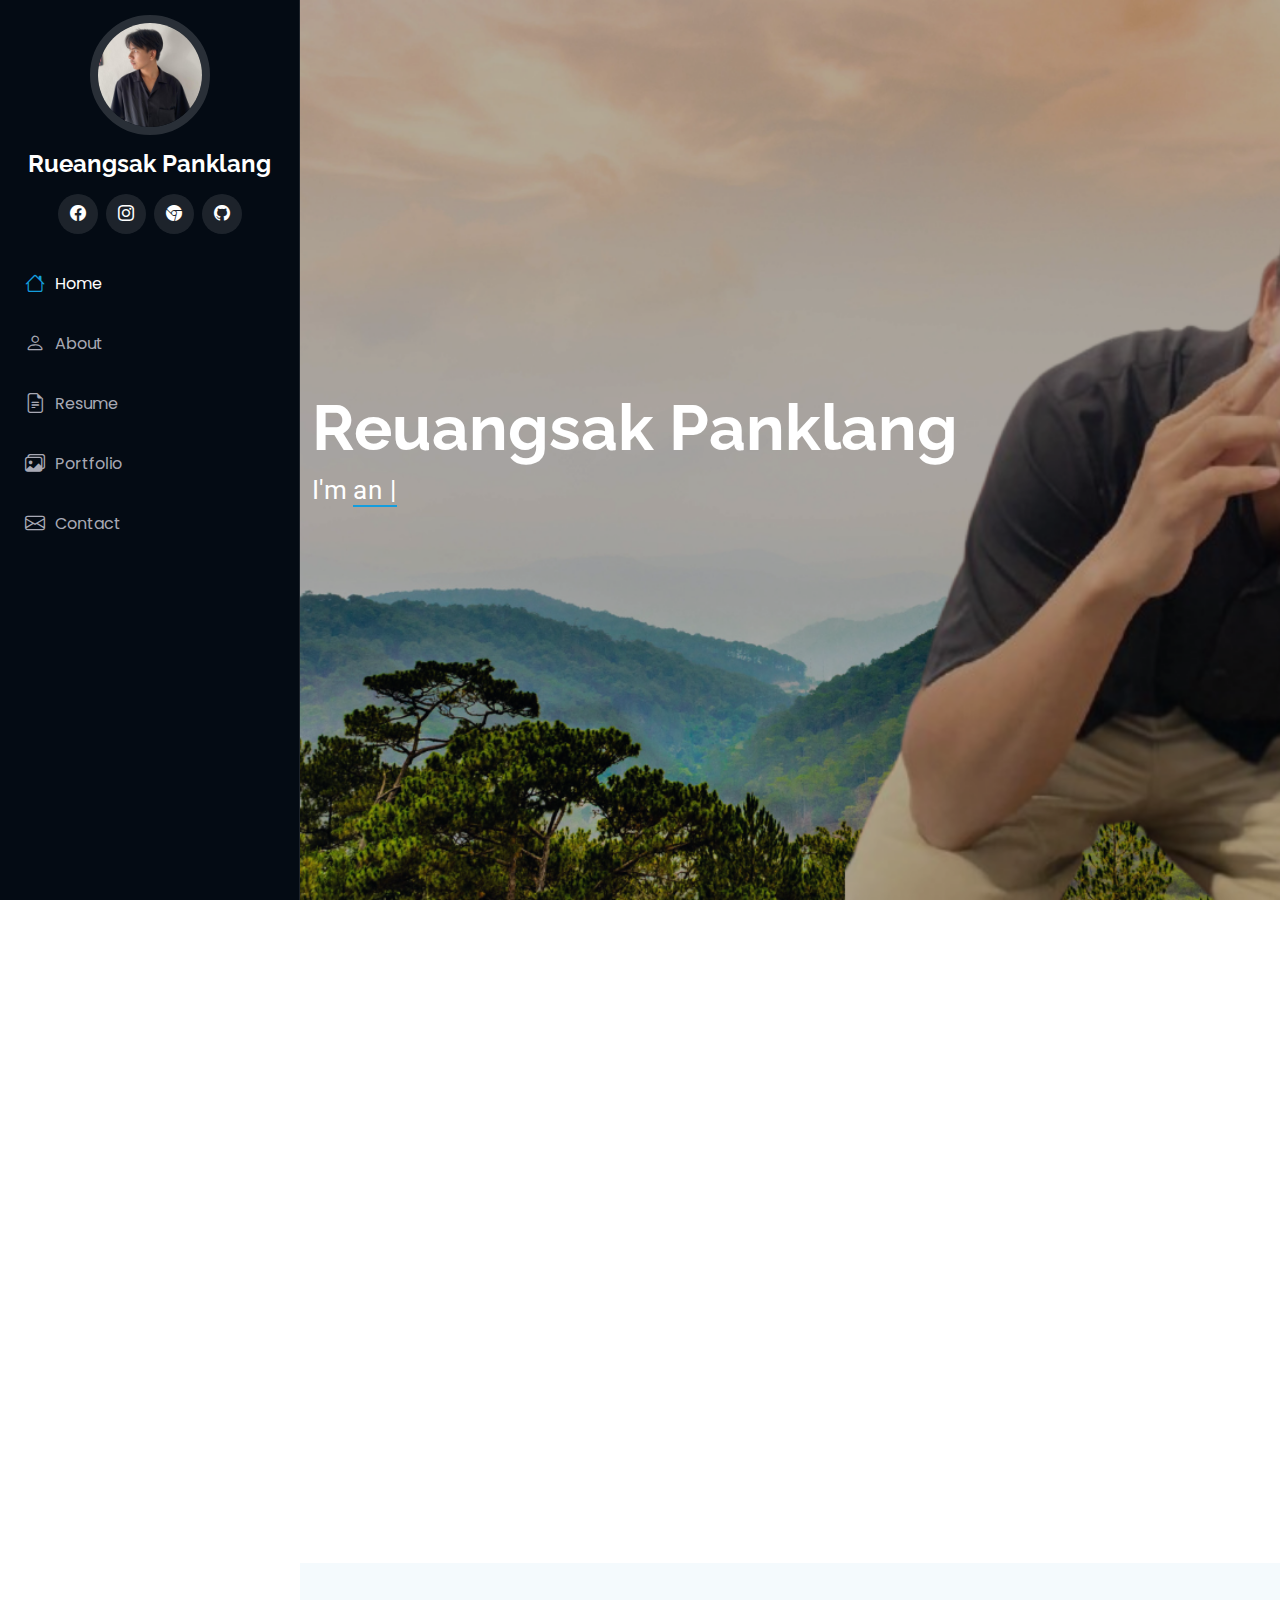
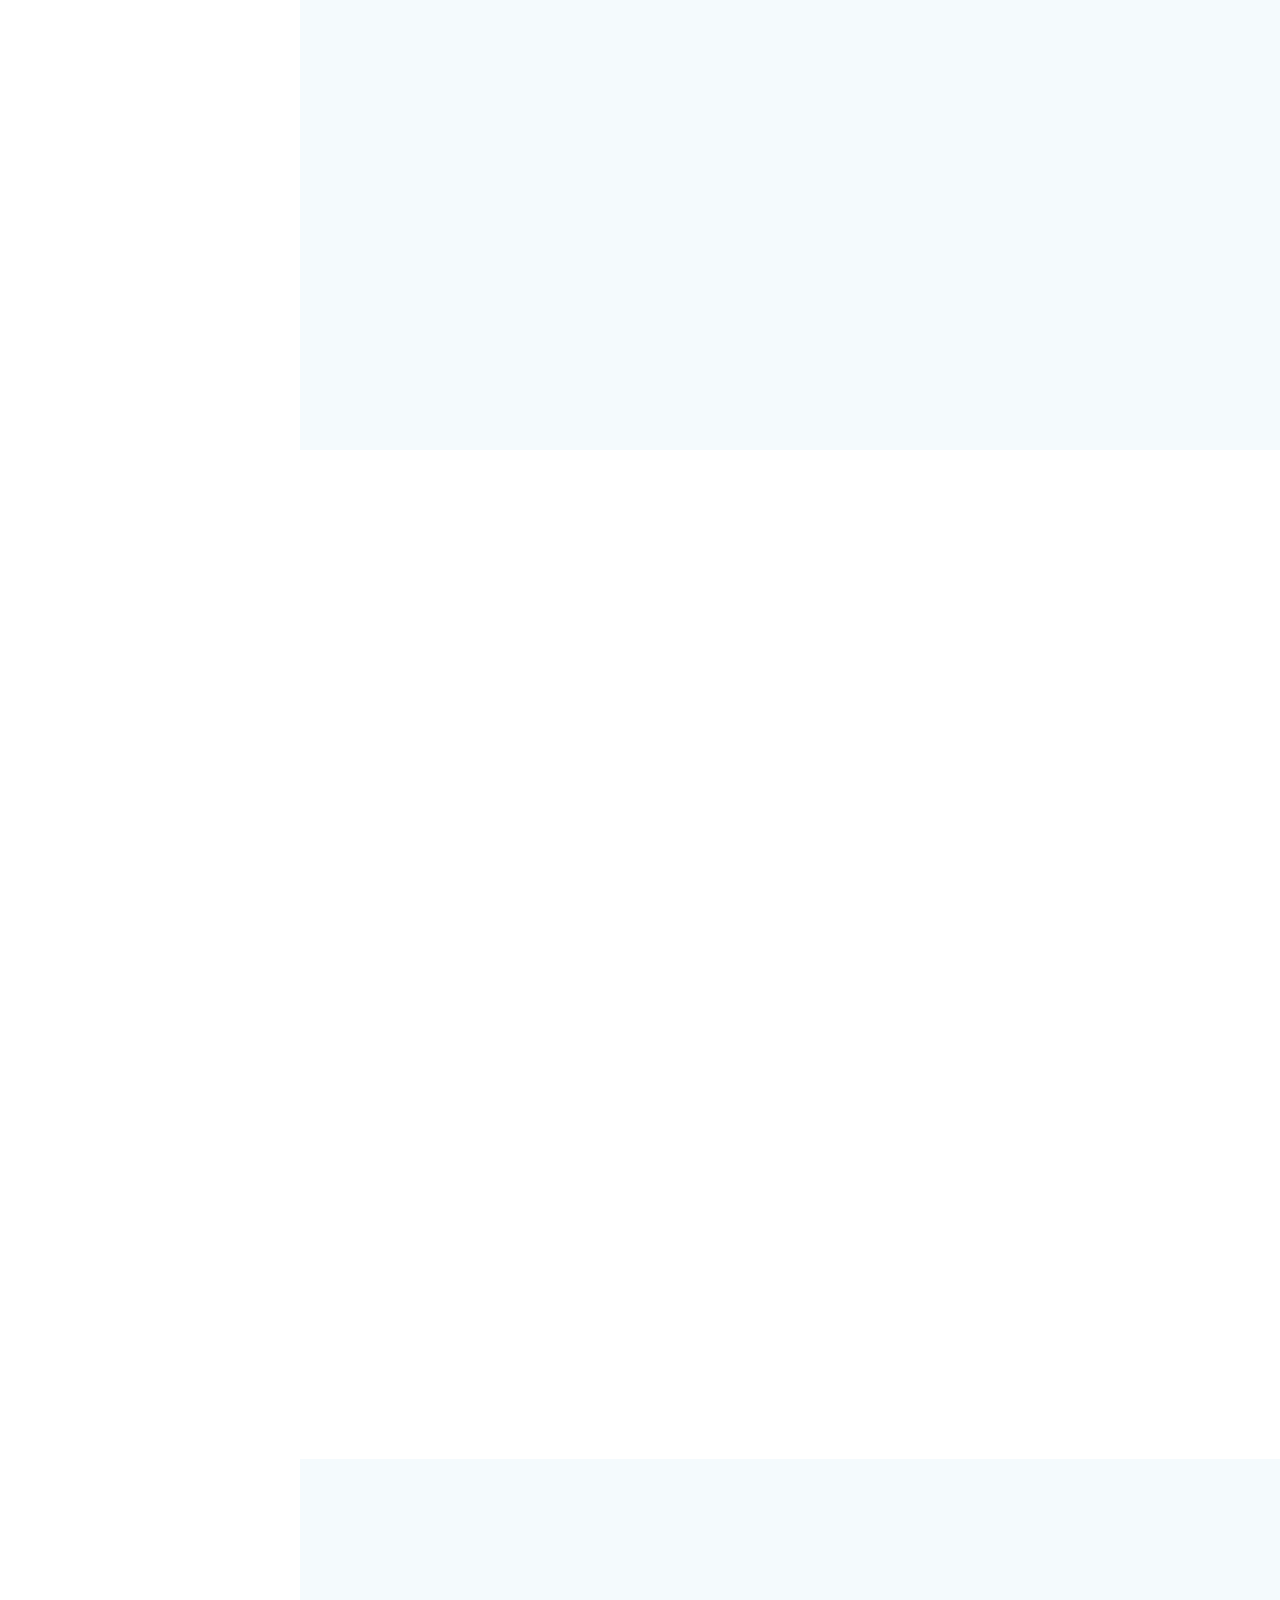
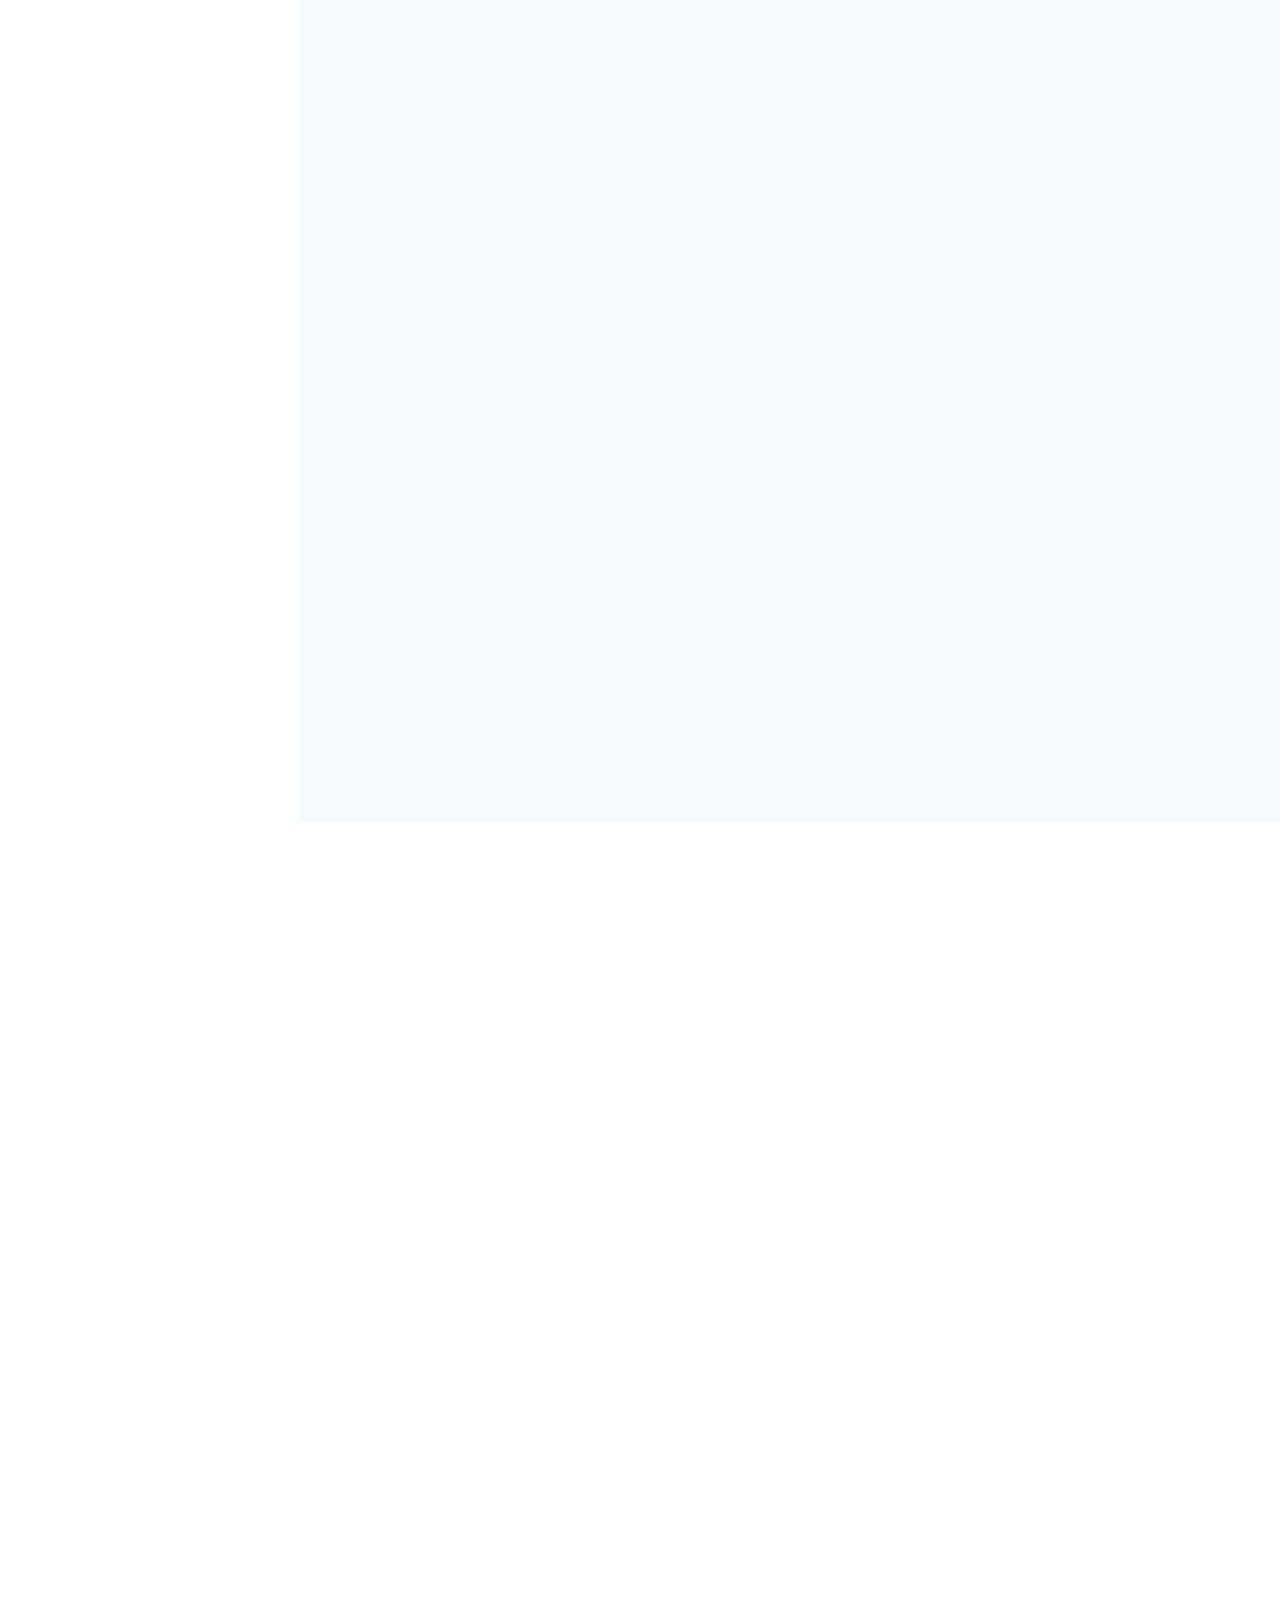
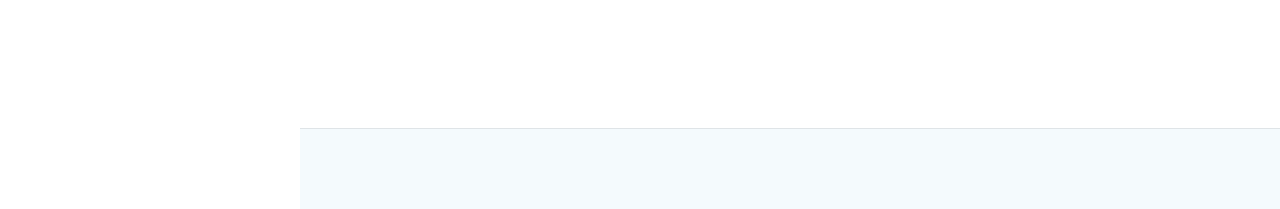
<file: index.html>
<!DOCTYPE html>
  <html lang="en">

  <head>
    <meta charset="utf-8">
    <meta content="width=device-width, initial-scale=1.0" name="viewport">
    <title>Portfolio</title>
    <meta content="" name="description">
    <meta content="" name="keywords">


    <link href="assets/img/favicon.png" rel="icon">
    <link href="assets/img/apple-touch-icon.png" rel="apple-touch-icon">

    
    <link href="https://fonts.googleapis.com" rel="preconnect">
    <link href="https://fonts.gstatic.com" rel="preconnect" crossorigin>
    <link
      href="https://fonts.googleapis.com/css2?family=Roboto:ital,wght@0,100;0,300;0,400;0,500;0,700;0,900;1,100;1,300;1,400;1,500;1,700;1,900&family=Poppins:ital,wght@0,100;0,200;0,300;0,400;0,500;0,600;0,700;0,800;0,900;1,100;1,200;1,300;1,400;1,500;1,600;1,700;1,800;1,900&family=Raleway:ital,wght@0,100;0,200;0,300;0,400;0,500;0,600;0,700;0,800;0,900;1,100;1,200;1,300;1,400;1,500;1,600;1,700;1,800;1,900&display=swap"
      rel="stylesheet">


    <link href="assets/vendor/bootstrap/css/bootstrap.min.css" rel="stylesheet">
    <link href="assets/vendor/bootstrap-icons/bootstrap-icons.css" rel="stylesheet">
    <link href="assets/vendor/aos/aos.css" rel="stylesheet">
    <link href="assets/vendor/glightbox/css/glightbox.min.css" rel="stylesheet">
    <link href="assets/vendor/swiper/swiper-bundle.min.css" rel="stylesheet">


    <link href="assets/css/main.css" rel="stylesheet">

  </head>

  <body class="index-page">

    <header id="header" class="header dark-background d-flex flex-column">
      <i class="header-toggle d-xl-none bi bi-list"></i>

      <div class="profile-img">
        <img src="assets/img/profile-img.png" alt="" class="img-fluid rounded-circle">
      </div>

      <a href="index.html" class="logo d-flex align-items-center justify-content-center">
        <h1 class="sitename">Rueangsak Panklang</h1>
      </a>

      <div class="social-links text-center">
        <a href="https://www.facebook.com/jame.ruxangsak" class="facebook"><i class="bi bi-facebook"></i></a>
        <a href="https://www.instagram.com/29_jame_11/" class="instagram"><i class="bi bi-instagram"></i></a>
        <a href="https://freedom1421.github.io/resume/" class="website"><i class="bi bi-browser-chrome"></i></a>
        <a href="https://github.com/freedom1421" class="github"><i class="bi bi-github"></i></a>
      </div>

      <nav id="navmenu" class="navmenu">
        <ul>
          <li><a href="#hero" class="active"><i class="bi bi-house navicon"></i>Home</a></li>
          <li><a href="#about"><i class="bi bi-person navicon"></i> About</a></li>
          <li><a href="#resume"><i class="bi bi-file-earmark-text navicon"></i> Resume</a></li>
          <li><a href="#portfolio"><i class="bi bi-images navicon"></i> Portfolio</a></li>
          <li><a href="#contact"><i class="bi bi-envelope navicon"></i> Contact</a></li>
        </ul>
      </nav>

    </header>

    <main class="main">

      <section id="hero" class="hero section dark-background">
        <img src="assets/img/mysetf.png" alt="" data-aos="fade-in" class="">
        <div class="container" data-aos="fade-up" data-aos-delay="100">
          <h2>Reuangsak Panklang</h2>
          <p>I'm <span class="typed" data-typed-items="an intern.,Frontend Developer,Junior Developer">an
              intern.</span><span class="typed-cursor typed-cursor--blink" aria-hidden="true"></span><span
              class="typed-cursor typed-cursor--blink" aria-hidden="true"></span></p>
        </div>

      </section>


      <section id="about" class="about section">


        <div class="container section-title" data-aos="fade-up">
          <h2>About</h2>
          <p>I am a student interested in programming and web development.
            I have a basic understanding of programming languages such as VISUAL BASIC, ASP.NET, HTML/CSS, SQL, and
            JAVASCRIPT
            and am fluent in tools such as Visual Studio, Git, and MySQL.
            I am committed to learning, have an attention to detail, and work well with others. <br>
            I am committed to developing real-world skills in preparation for a future programming career.</p>
        </div>

        <div class="container" data-aos="fade-up" data-aos-delay="100">
          <div class="row gy-4 justify-content-center">
            <div class="col-lg-4">
              <img src="assets/img/profile-img.png" class="img-fluid" alt="">
            </div>
            <div class="col-lg-8 content">
              <h2>Fontend Developer &amp; Web Developer.</h2>
              <p class="fst-italic py-3">
                Interested in frontend development and creating websites that can be used for business purposes.
              </p>
              <div class="row">
                <div class="col-lg-6">
                  <ul>
                    <li><i class="bi bi-chevron-right"></i> <strong>Birthday:</strong> <span>29 November 2002</span></li>
                    <li><i class="bi bi-chevron-right"></i> <strong>Website:</strong><a
                        href="https://freedom1421.github.io/resume/">freedom1421.github.io/resume</a></li>
                    <li><i class="bi bi-chevron-right"></i> <strong>Phone:</strong> <span>080-825-8096</span></li>
                    <li><i class="bi bi-chevron-right"></i> <strong>Province:</strong> <span>Chaiyaphum</span></li>
                  </ul>
                </div>
                <div class="col-lg-6">
                  <ul>
                    <li><i class="bi bi-chevron-right"></i> <strong>Age:</strong> <span>22</span></li>
                    <li><i class="bi bi-chevron-right"></i> <strong>Degree:</strong> <span>Junior</span></li>
                    <li><i class="bi bi-chevron-right"></i> <strong>Email:</strong> <span>rueangsak.pa@rmuti.ac.th</span>
                    </li>
                  </ul>
                </div>
              </div>
            </div>
          </div>
        </div>
      </section>

      <section id="skills" class="skills section light-background">
        <div class="container section-title" data-aos="fade-up">
          <h2>Skills</h2>
          <p> I have a basic understanding of programming languages such as VISUAL BASIC, ASP.NET, HTML/CSS, SQL, and
            JAVASCRIPT
            and am fluent in tools such as Visual Studio, Git, and MySQL.</p>
        </div>

        <div class="container" data-aos="fade-up" data-aos-delay="100">

          <div class="row skills-content skills-animation">

            <div class="col-lg-6">

              <div class="progress">
                <span class="skill"><span>HTML/CSS</span> <i class="val">60%</i></span>
                <div class="progress-bar-wrap">
                  <div class="progress-bar" role="progressbar" aria-valuenow="60" aria-valuemin="0" aria-valuemax="100">
                  </div>
                </div>
              </div>

              <div class="progress">
                <span class="skill"><span>JavaScript</span> <i class="val">50%</i></span>
                <div class="progress-bar-wrap">
                  <div class="progress-bar" role="progressbar" aria-valuenow="50" aria-valuemin="0" aria-valuemax="100">
                  </div>
                </div>
              </div>

              <div class="progress">
                <span class="skill"><span>VISUAL BASIC</span> <i class="val">80%</i></span>
                <div class="progress-bar-wrap">
                  <div class="progress-bar" role="progressbar" aria-valuenow="80" aria-valuemin="0" aria-valuemax="100">
                  </div>
                </div>
              </div>

            </div>

            <div class="col-lg-6">

              <div class="progress">
                <span class="skill"><span>ASP.NET</span> <i class="val">80%</i></span>
                <div class="progress-bar-wrap">
                  <div class="progress-bar" role="progressbar" aria-valuenow="80" aria-valuemin="0" aria-valuemax="100">
                  </div>
                </div>
              </div>

              <div class="progress">
                <span class="skill"><span>SQL</span> <i class="val">70%</i></span>
                <div class="progress-bar-wrap">
                  <div class="progress-bar" role="progressbar" aria-valuenow="70" aria-valuemin="0" aria-valuemax="100">
                  </div>
                </div>
              </div>

              <div class="progress">
                <span class="skill"><span>Github Desktop/Command</span> <i class="val">55%</i></span>
                <div class="progress-bar-wrap">
                  <div class="progress-bar" role="progressbar" aria-valuenow="55" aria-valuemin="0" aria-valuemax="100">
                  </div>
                </div>
              </div>

            </div>

          </div>

        </div>

      </section>


      <section id="resume" class="resume section">
        <div class="container section-title" data-aos="fade-up">
          <h2>Resume</h2>
          <p>I am a student interested in programming and web development.
            I have a basic understanding of programming languages such as VISUAL BASIC, ASP.NET, HTML/CSS, SQL, and
            JAVASCRIPT
            and am fluent in tools such as Visual Studio, Git, and MySQL.
            I am committed to learning, have an attention to detail, and work well with others. <br>
            I am committed to developing real-world skills in preparation for a future programming career.</p>
        </div>

        <div class="container">

          <div class="row">

            <div class="col-lg-6" data-aos="fade-up" data-aos-delay="100">
              <h3 class="resume-title">Education</h3>
              <div class="resume-item">
                <h5>2024 - now</h5>
                <h4>Rajamangala University of Technology Isan</h4>
                <p>Faculty of Business Administration</p>
                <p>Department of Information Systems</p>
                <p>GPA : 4.00</p>
              </div>

              <div class="resume-item">
                <h5>2022 - 2024</h5>
                <h4>Chaiyaphum Technical College</h4>
                <p>Department of Information Technology</p>
                <p>GPA : 3.81</p>
              </div>

              <h3 class="resume-title">Soft skill</h3>
                <ul>
                  <li>Learn the job quickly</li> 
                  <li>Able to work well with others</li>
                  <li>Analytical thinking and problem solving</li>
                </ul> 
            </div>

            <div class="col-lg-6" data-aos="fade-up" data-aos-delay="200">
              <h3 class="resume-title">Experience</h3>
              <div class="resume-item">
                <h4>Khosana Design</h4>
                <h5>2023</h5>
                <ul>
                  <li>Graphic Design</li>
                  <li>Contact customers</li>
                  
                </ul>
              </div>

              <div class="resume-item">
                <h4>BanKhaivittaya School</h4>
                <h5>2021</h5>
                <ul>
                  <li>IT Support</li> 
                </ul>
                
              </div>
              <br>
              <br>
              <br>
            <h3 class="resume-title">Hard skill</h3>
              <ul>
                  <li>HTML/CSS</li>
                  <li>JAVASCRIPT</li>
                  <li>SQL</li>
                  <li>ASP.NET</li>
                  <li>VISUAL BASIC</li>
                </ul>
              

            </div>

          </div>

        </div>

      </section>

    
      <section id="portfolio" class="portfolio section light-background">

        
        <div class="container section-title" data-aos="fade-up">
          <h2>Portfolio</h2>
          <p>This portfolio has been created to present my knowledge, skills, and experiences in the fields of information technology, programming, design, and IT support. The works included reflect both academic learning and hands-on practice during my studies and internship. I hope this portfolio demonstrates my dedication, responsibility, and potential to contribute effectively in a professional environment.</p>
        </div>

        <div class="container">

          <div class="isotope-layout" data-default-filter="*" data-layout="masonry" data-sort="original-order">

            <ul class="portfolio-filters isotope-filters" data-aos="fade-up" data-aos-delay="100">
              <li data-filter="*" class="filter-active">All</li>
              <li data-filter=".filter-web">Website</li>
              <li data-filter=".filter-product">Product</li>
              <li data-filter=".filter-cer">Certificate</li>
            </ul>

            <div class="row gy-4 isotope-container" data-aos="fade-up" data-aos-delay="200">
              <div class="col-lg-4 col-md-6 portfolio-item isotope-item filter-cer">
                <div class="portfolio-content h-100">
                    <img src="assets/img/portfolio/cer1.png" class="img-fluid" alt="">
                  <div class="portfolio-info" >
                    <a href="assets/img/portfolio/cer1.png" data-gallery="portfolio-gallery-app"
                      class="glightbox preview-link"><i class="bi bi-zoom-in"></i></a>
                  </div>
                </div>
              </div>

              <div class="col-lg-4 col-md-6 portfolio-item isotope-item filter-web">
                <div class="portfolio-content h-100">
                    <img src="assets/img/portfolio/web1.png" class="img-fluid" alt="">
                  <div class="portfolio-info" >
                    <a href="assets/img/portfolio/web1.png" data-gallery="portfolio-gallery-app"
                      class="glightbox preview-link"><i class="bi bi-zoom-in"></i></a>
                  </div>
                </div>
              </div>

              <div class="col-lg-4 col-md-6 portfolio-item isotope-item filter-product">
                <div class="portfolio-content h-100">
                    <img src="assets/img/portfolio/product1.png" class="img-fluid" alt="">
                  <div class="portfolio-info" >
                    <a href="assets/img/portfolio/product1.png" data-gallery="portfolio-gallery-app"
                      class="glightbox preview-link"><i class="bi bi-zoom-in"></i></a>
                  </div>
                </div>

                
              </div>
              <div class="col-lg-4 col-md-6 portfolio-item isotope-item filter-web">
                <div class="portfolio-content h-100">
                    <img src="assets/img/portfolio/web2.png" class="img-fluid" alt="">
                  <div class="portfolio-info" >
                    <a href="assets/img/portfolio/web2.png" data-gallery="portfolio-gallery-app"
                      class="glightbox preview-link"><i class="bi bi-zoom-in"></i></a>
                  </div>
                </div>
              </div>
              <div class="col-lg-4 col-md-6 portfolio-item isotope-item filter-web">
                <div class="portfolio-content h-100">
                    <img src="assets/img/portfolio/web3.png" class="img-fluid" alt="">
                  <div class="portfolio-info" >
                    <a href="assets/img/portfolio/web3.png" data-gallery="portfolio-gallery-app"
                      class="glightbox preview-link"><i class="bi bi-zoom-in"></i></a>
                  </div>
                </div>
              </div>
              <div class="col-lg-4 col-md-6 portfolio-item isotope-item filter-web">
                <div class="portfolio-content h-100">
                    <img src="assets/img/portfolio/web4.png" class="img-fluid" alt="">
                  <div class="portfolio-info" >
                    <a href="assets/img/portfolio/web4.png" data-gallery="portfolio-gallery-app"
                      class="glightbox preview-link"><i class="bi bi-zoom-in"></i></a>
                  </div>
                </div>
              </div>

              <div class="col-lg-4 col-md-6 portfolio-item isotope-item filter-product">
                <div class="portfolio-content h-100">
                    <img src="assets/img/portfolio/product2.png" class="img-fluid" alt="">
                  <div class="portfolio-info" >
                    <a href="assets/img/portfolio/product2.png" data-gallery="portfolio-gallery-app"
                      class="glightbox preview-link"><i class="bi bi-zoom-in"></i></a>
                  </div>
                </div>
              </div>
              <div class="col-lg-4 col-md-6 portfolio-item isotope-item filter-cer">
                <div class="portfolio-content h-100">
                    <img src="assets/img/portfolio/cer2.png" class="img-fluid" alt="">
                  <div class="portfolio-info" >
                    <a href="assets/img/portfolio/cer2.png" data-gallery="portfolio-gallery-app"
                      class="glightbox preview-link"><i class="bi bi-zoom-in"></i></a>
                  </div>
                </div>
              </div>
            </div><!-- End Portfolio Container -->

          </div>

        </div>

      </section>


      <section id="contact" class="contact section">

    
        <div class="container section-title" data-aos="fade-up">
          <h2>Contact</h2>
          <p>If you are interested in my work or would like to learn more, 
            please feel free to contact me via the information below. 
            I am open to opportunities and always ready to collaborate. 
            Thank you for taking the time to view my portfolio.</p>
        </div>

        <div class="container" data-aos="fade-up" data-aos-delay="100">

          <div class="row gy-4">

            <div class="col-lg-5">

              <div class="info-wrap">
                <div class="info-item d-flex" data-aos="fade-up" data-aos-delay="200">
                  <i class="bi bi-facebook flex-shrink-0"></i>
                  <div>
                    <h3>Facebook</h3>
                    <p>Jame Ruxangsak</p>
                  </div>
                </div><!-- End Info Item -->

                <div class="info-item d-flex" data-aos="fade-up" data-aos-delay="300">
                  <i class="bi bi-telephone flex-shrink-0"></i>
                  <div>
                    <h3>Call Us</h3>
                    <p>080-825-8096</p>
                  </div>
                </div><!-- End Info Item -->

                <div class="info-item d-flex" data-aos="fade-up" data-aos-delay="400">
                  <i class="bi bi-envelope flex-shrink-0"></i>
                  <div>
                    <h3>Email Us</h3>
                    <p>rueangsak.pa@rmuti.a.th</p>
                  </div>
                </div><!-- End Info Item -->

                <iframe src="https://www.google.com/maps/embed?pb=!1m18!1m12!1m3!1d4583.356561122953!2d102.11456566985451!3d14.985592502899584!2m3!1f0!2f0!3f0!3m2!1i1024!2i768!4f13.1!3m3!1m2!1s0x31194b80019e1771%3A0xc6979e02d8d878c7!2z4Lih4Lir4Liy4Lin4Li04LiX4Lii4Liy4Lil4Lix4Lii4LmA4LiX4LiE4LmC4LiZ4LmC4Lil4Lii4Li14Lij4Liy4LiK4Lih4LiH4LiE4Lil4Lit4Li14Liq4Liy4LiZICjguKrguLjguKPguJnguLLguKPguLLguKLguJPguYwp!5e0!3m2!1sth!2sth!4v1753453056289!5m2!1sth!2sth" width="600" height="450" style="border:0; width: 100%; height: 270px;" allowfullscreen="" loading="lazy" referrerpolicy="no-referrer-when-downgrade"></iframe>
              </div>
            </div>

            <div class="col-lg-7">
              <form action="forms/contact.php" method="post" class="php-email-form" data-aos="fade-up"
                data-aos-delay="200">
                <div class="row gy-4">

                  <div class="col-md-6">
                    <label for="name-field" class="pb-2">Your Name</label>
                    <input type="text" name="name" id="name-field" class="form-control" required="">
                  </div>

                  <div class="col-md-6">
                    <label for="email-field" class="pb-2">Your Email</label>
                    <input type="email" class="form-control" name="email" id="email-field" required="">
                  </div>

                  <div class="col-md-12">
                    <label for="subject-field" class="pb-2">Subject</label>
                    <input type="text" class="form-control" name="subject" id="subject-field" required="">
                  </div>

                  <div class="col-md-12">
                    <label for="message-field" class="pb-2">Message</label>
                    <textarea class="form-control" name="message" rows="10" id="message-field" required=""></textarea>
                  </div>

                  <div class="col-md-12 text-center">
                    <div class="loading">Loading</div>
                    <div class="error-message"></div>
                    <div class="sent-message">Your message has been sent. Thank you!</div>

                    <button type="submit">Send Message</button>
                  </div>

                </div>
              </form>
            </div>

          </div>

        </div>

      </section>

    </main>

    <footer id="footer" class="footer position-relative light-background">



    </footer>

    <!-- Scroll Top -->
    <a href="#" id="scroll-top" class="scroll-top d-flex align-items-center justify-content-center"><i
        class="bi bi-arrow-up-short"></i></a>

    <!-- Preloader -->
    <div id="preloader"></div>

    <!-- Vendor JS Files -->
    <script src="assets/vendor/bootstrap/js/bootstrap.bundle.min.js"></script>
    <script src="assets/vendor/php-email-form/validate.js"></script>
    <script src="assets/vendor/aos/aos.js"></script>
    <script src="assets/vendor/typed.js/typed.umd.js"></script>
    <script src="assets/vendor/purecounter/purecounter_vanilla.js"></script>
    <script src="assets/vendor/waypoints/noframework.waypoints.js"></script>
    <script src="assets/vendor/glightbox/js/glightbox.min.js"></script>
    <script src="assets/vendor/imagesloaded/imagesloaded.pkgd.min.js"></script>
    <script src="assets/vendor/isotope-layout/isotope.pkgd.min.js"></script>
    <script src="assets/vendor/swiper/swiper-bundle.min.js"></script>

    <!-- Main JS File -->
    <script src="assets/js/main.js"></script>

  </body>

  </html>
</file>
<file: assets/css/main.css>
/**
* Template Name: iPortfolio
* Template URL: https://bootstrapmade.com/iportfolio-bootstrap-portfolio-websites-template/
* Updated: Jun 29 2024 with Bootstrap v5.3.3
* Author: BootstrapMade.com
* License: https://bootstrapmade.com/license/
*/

/*--------------------------------------------------------------
# Font & Color Variables
# Help: https://bootstrapmade.com/color-system/
--------------------------------------------------------------*/
/* Fonts */
:root {
  --default-font: "Roboto",  system-ui, -apple-system, "Segoe UI", Roboto, "Helvetica Neue", Arial, "Noto Sans", "Liberation Sans", sans-serif, "Apple Color Emoji", "Segoe UI Emoji", "Segoe UI Symbol", "Noto Color Emoji";
  --heading-font: "Raleway",  sans-serif;
  --nav-font: "Poppins",  sans-serif;
}

/* Global Colors - The following color variables are used throughout the website. Updating them here will change the color scheme of the entire website */
:root { 
  --background-color: #ffffff; /* Background color for the entire website, including individual sections */
  --default-color: #272829; /* Default color used for the majority of the text content across the entire website */
  --heading-color: #050d18; /* Color for headings, subheadings and title throughout the website */
  --accent-color: #149ddd; /* Accent color that represents your brand on the website. It's used for buttons, links, and other elements that need to stand out */
  --surface-color: #ffffff; /* The surface color is used as a background of boxed elements within sections, such as cards, icon boxes, or other elements that require a visual separation from the global background. */
  --contrast-color: #ffffff; /* Contrast color for text, ensuring readability against backgrounds of accent, heading, or default colors. */
}

/* Nav Menu Colors - The following color variables are used specifically for the navigation menu. They are separate from the global colors to allow for more customization options */
:root {
  --nav-color: #a8a9b4;  /* The default color of the main navmenu links */
  --nav-hover-color: #ffffff; /* Applied to main navmenu links when they are hovered over or active */
  --nav-mobile-background-color: #040b14; /* Used as the background color for mobile navigation menu */
  --nav-dropdown-background-color: #040b14; /* Used as the background color for dropdown items that appear when hovering over primary navigation items */
  --nav-dropdown-color: #a8a9b4; /* Used for navigation links of the dropdown items in the navigation menu. */
  --nav-dropdown-hover-color: #ffffff; /* Similar to --nav-hover-color, this color is applied to dropdown navigation links when they are hovered over. */
}

/* Color Presets - These classes override global colors when applied to any section or element, providing reuse of the sam color scheme. */

.light-background {
  --background-color: #f4fafd;
  --surface-color: #ffffff;
}

.dark-background {
  --background-color: #040b14;
  --default-color: #ffffff;
  --heading-color: #ffffff;
  --surface-color: #151f2b;
  --contrast-color: #ffffff;
}

/* Smooth scroll */
:root {
  scroll-behavior: smooth;
}

/*--------------------------------------------------------------
# General Styling & Shared Classes
--------------------------------------------------------------*/
body {
  color: var(--default-color);
  background-color: var(--background-color);
  font-family: var(--default-font);
}

a {
  color: var(--accent-color);
  text-decoration: none;
  transition: 0.3s;
}

a:hover {
  color: color-mix(in srgb, var(--accent-color), transparent 25%);
  text-decoration: none;
}

h1,
h2,
h3,
h4,
h5,
h6 {
  color: var(--heading-color);
  font-family: var(--heading-font);
}

/* PHP Email Form Messages
------------------------------*/
.php-email-form .error-message {
  display: none;
  background: #df1529;
  color: #ffffff;
  text-align: left;
  padding: 15px;
  margin-bottom: 24px;
  font-weight: 600;
}

.php-email-form .sent-message {
  display: none;
  color: #ffffff;
  background: #059652;
  text-align: center;
  padding: 15px;
  margin-bottom: 24px;
  font-weight: 600;
}

.php-email-form .loading {
  display: none;
  background: var(--surface-color);
  text-align: center;
  padding: 15px;
  margin-bottom: 24px;
}

.php-email-form .loading:before {
  content: "";
  display: inline-block;
  border-radius: 50%;
  width: 24px;
  height: 24px;
  margin: 0 10px -6px 0;
  border: 3px solid var(--accent-color);
  border-top-color: var(--surface-color);
  animation: php-email-form-loading 1s linear infinite;
}

@keyframes php-email-form-loading {
  0% {
    transform: rotate(0deg);
  }

  100% {
    transform: rotate(360deg);
  }
}

/*--------------------------------------------------------------
# Global Header
--------------------------------------------------------------*/
.header {
  color: var(--default-color);
  background-color: var(--background-color);
  position: fixed;
  top: 0;
  left: 0;
  bottom: 0;
  padding: 0 15px;
  width: 300px;
  transition: all ease-in-out 0.3s;
  overflow-y: auto;
  z-index: 997;
  border-right: 1px solid color-mix(in srgb, var(--default-color), transparent 90%);
}

.header .profile-img img {
  margin: 15px auto;
  display: block;
  width: 120px;
  border: 8px solid color-mix(in srgb, var(--default-color), transparent 85%);
}

.header .logo {
  line-height: 1;
  margin-bottom: 15px;
}

.header .logo img {
  max-height: 32px;
  margin-right: 8px;
}

.header .logo h1 {
  font-size: 24px;
  margin: 0;
  font-weight: 700;
  color: var(--heading-color);
}

.header .social-links {
  margin: 0 0 20px 0;
}

.header .social-links a {
  font-size: 16px;
  display: inline-flex;
  align-items: center;
  justify-content: center;
  background: color-mix(in srgb, var(--default-color), transparent 90%);
  color: var(--default-color);
  margin: 0 2px;
  border-radius: 50%;
  text-align: center;
  width: 40px;
  height: 40px;
  transition: 0.3s;
}

.header .social-links a:hover {
  color: var(--contrast-color);
  background: var(--accent-color);
}

@media (min-width: 1200px) {

  .header~main,
  .header~#footer {
    margin-left: 300px;
  }
}

@media (max-width: 1199px) {
  .header {
    left: -100%;
  }
}

.header.header-show {
  left: 0;
}

.header .header-toggle {
  color: var(--contrast-color);
  background-color: var(--accent-color);
  font-size: 22px;
  display: flex;
  align-items: center;
  justify-content: center;
  width: 40px;
  height: 40px;
  border-radius: 50%;
  cursor: pointer;
  position: fixed;
  top: 15px;
  right: 15px;
  z-index: 9999;
  transition: background-color 0.3s;
}

.header .header-toggle:hover {
  color: var(--contrast-color);
  background-color: color-mix(in srgb, var(--accent-color) 90%, white 15%);
}

/*--------------------------------------------------------------
# Navigation Menu
--------------------------------------------------------------*/
.mobile-nav-toggle {
  display: none;
}

.navmenu {
  padding: 0;
  z-index: 9997;
}

.navmenu ul {
  list-style: none;
  padding: 0 0 20px 0;
  margin: 0;
}

.navmenu a,
.navmenu a:focus {
  color: var(--nav-color);
  padding: 15px 10px;
  font-family: var(--nav-font);
  font-size: 16px;
  font-weight: 400;
  display: flex;
  align-items: center;
  white-space: nowrap;
  transition: 0.3s;
  width: 100%;
}

.navmenu a .navicon,
.navmenu a:focus .navicon {
  font-size: 20px;
  margin-right: 10px;
}

.navmenu a .toggle-dropdown,
.navmenu a:focus .toggle-dropdown {
  font-size: 12px;
  line-height: 0;
  margin-left: auto;
  width: 30px;
  height: 30px;
  display: flex;
  align-items: center;
  justify-content: center;
  border-radius: 50%;
  transition: 0.3s;
  flex-shrink: 0;
  background-color: color-mix(in srgb, var(--accent-color), transparent 90%);
}

.navmenu a .toggle-dropdown:hover,
.navmenu a:focus .toggle-dropdown:hover {
  background-color: var(--accent-color);
  color: var(--contrast-color);
}

.navmenu a:hover,
.navmenu .active,
.navmenu .active:focus {
  color: var(--nav-hover-color);
}

.navmenu a:hover .navicon,
.navmenu .active .navicon,
.navmenu .active:focus .navicon {
  color: var(--accent-color);
}

.navmenu .active .toggle-dropdown,
.navmenu .active:focus .toggle-dropdown {
  background-color: var(--accent-color);
  color: var(--contrast-color);
  transform: rotate(180deg);
}

.navmenu .dropdown {
  display: block;
}

.navmenu .dropdown a,
.navmenu .dropdown a:focus {
  color: --nav-dropdown-color;
}

.navmenu .dropdown a:hover,
.navmenu .dropdown .active,
.navmenu .dropdown .active:focus {
  color: var(--nav-dropdown-hover-color);
}

.navmenu .dropdown ul {
  position: static;
  display: none;
  z-index: 99;
  padding: 5px 10px;
  margin: 5px 10px;
  background-color: var(--nav-dropdown-background-color);
  border: 1px solid color-mix(in srgb, var(--default-color), transparent 90%);
  box-shadow: none;
  transition: all 0.5s ease-in-out;
}

.navmenu .dropdown ul ul {
  background-color: rgba(33, 37, 41, 0.1);
}

.navmenu .dropdown>.dropdown-active {
  display: block;
  background-color: rgba(33, 37, 41, 0.03);
}

/*--------------------------------------------------------------
# Global Footer
--------------------------------------------------------------*/
.footer {
  color: var(--default-color);
  background-color: var(--background-color);
  font-size: 14px;
  padding: 40px 0;
  position: relative;
  border-top: 1px solid color-mix(in srgb, var(--default-color), transparent 90%);
}

.footer .copyright p {
  margin-bottom: 0;
}

.footer .credits {
  margin-top: 4px;
  font-size: 13px;
  text-align: center;
}

/*--------------------------------------------------------------
# Preloader
--------------------------------------------------------------*/
#preloader {
  position: fixed;
  inset: 0;
  z-index: 999999;
  overflow: hidden;
  background: var(--background-color);
  transition: all 0.6s ease-out;
}

#preloader:before {
  content: "";
  position: fixed;
  top: calc(50% - 30px);
  left: calc(50% - 30px);
  border: 6px solid #ffffff;
  border-color: var(--accent-color) transparent var(--accent-color) transparent;
  border-radius: 50%;
  width: 60px;
  height: 60px;
  animation: animate-preloader 1.5s linear infinite;
}

@keyframes animate-preloader {
  0% {
    transform: rotate(0deg);
  }

  100% {
    transform: rotate(360deg);
  }
}

/*--------------------------------------------------------------
# Scroll Top Button
--------------------------------------------------------------*/
.scroll-top {
  position: fixed;
  visibility: hidden;
  opacity: 0;
  right: 15px;
  bottom: -15px;
  z-index: 99999;
  background-color: var(--accent-color);
  width: 44px;
  height: 44px;
  border-radius: 50px;
  transition: all 0.4s;
}

.scroll-top i {
  font-size: 24px;
  color: var(--contrast-color);
  line-height: 0;
}

.scroll-top:hover {
  background-color: color-mix(in srgb, var(--accent-color), transparent 20%);
  color: var(--contrast-color);
}

.scroll-top.active {
  visibility: visible;
  opacity: 1;
  bottom: 15px;
}

/*--------------------------------------------------------------
# Disable aos animation delay on mobile devices
--------------------------------------------------------------*/
@media screen and (max-width: 768px) {
  [data-aos-delay] {
    transition-delay: 0 !important;
  }
}

/*--------------------------------------------------------------
# Global Page Titles & Breadcrumbs
--------------------------------------------------------------*/
.page-title {
  color: var(--default-color);
  background-color: var(--background-color);
  padding: 25px 0;
  position: relative;
}

.page-title h1 {
  font-size: 24px;
  font-weight: 700;
}

.page-title .breadcrumbs ol {
  display: flex;
  flex-wrap: wrap;
  list-style: none;
  padding: 0;
  margin: 0;
  font-size: 14px;
  font-weight: 400;
}

.page-title .breadcrumbs ol li+li {
  padding-left: 10px;
}

.page-title .breadcrumbs ol li+li::before {
  content: "/";
  display: inline-block;
  padding-right: 10px;
  color: color-mix(in srgb, var(--default-color), transparent 70%);
}

/*--------------------------------------------------------------
# Global Sections
--------------------------------------------------------------*/
section,
.section {
  color: var(--default-color);
  background-color: var(--background-color);
  padding: 60px 0;
  overflow: clip;
}

/*--------------------------------------------------------------
# Global Section Titles
--------------------------------------------------------------*/
.section-title {
  padding-bottom: 60px;
  position: relative;
}

.section-title h2 {
  font-size: 32px;
  font-weight: 700;
  margin-bottom: 20px;
  padding-bottom: 20px;
  position: relative;
}

.section-title h2:after {
  content: "";
  position: absolute;
  display: block;
  width: 50px;
  height: 3px;
  background: var(--accent-color);
  left: 0;
  bottom: 0;
}

.section-title p {
  margin-bottom: 0;
}

/*--------------------------------------------------------------
# Hero Section
--------------------------------------------------------------*/
.hero {
  width: 100%;
  min-height: 100vh;
  position: relative;
  padding: 80px 0;
  display: flex;
  align-items: center;
  justify-content: center;
}

.hero img {
  position: absolute;
  inset: 0;
  display: block;
  width: 100%;
  height: 100%;
  object-fit: cover;
  z-index: 1;
}

.hero:before {
  content: "";
  background: color-mix(in srgb, var(--background-color), transparent 70%);
  position: absolute;
  inset: 0;
  z-index: 2;
}

.hero .container {
  position: relative;
  z-index: 3;
}

.hero h2 {
  margin: 0;
  font-size: 64px;
  font-weight: 700;
}

.hero p {
  margin: 5px 0 0 0;
  font-size: 26px;
}

.hero p span {
  letter-spacing: 1px;
  border-bottom: 2px solid var(--accent-color);
}

.hero .social-links {
  margin-top: 25px;
}

.hero .social-links a {
  font-size: 24px;
  display: inline-block;
  color: color-mix(in srgb, var(--default-color), transparent 50%);
  line-height: 1;
  margin-right: 20px;
  transition: 0.3s;
}

.hero .social-links a:hover {
  color: var(--accent-color);
}

@media (max-width: 768px) {
  .hero h2 {
    font-size: 32px;
  }

  .hero p {
    font-size: 20px;
  }
}

/*--------------------------------------------------------------
# About Section
--------------------------------------------------------------*/
.about .content h2 {
  font-weight: 700;
  font-size: 24px;
}

.about .content ul {
  list-style: none;
  padding: 0;
}

.about .content ul li {
  margin-bottom: 20px;
  display: flex;
  align-items: center;
}

.about .content ul strong {
  margin-right: 10px;
}

.about .content ul i {
  font-size: 16px;
  margin-right: 5px;
  color: var(--accent-color);
  line-height: 0;
}

/*--------------------------------------------------------------
# Stats Section
--------------------------------------------------------------*/
.stats .stats-item {
  padding: 30px;
  width: 100%;
}

.stats .stats-item i {
  color: var(--accent-color);
  display: block;
  font-size: 44px;
  float: left;
  line-height: 0;
}

.stats .stats-item .purecounter {
  color: var(--heading-color);
  font-size: 48px;
  line-height: 40px;
  display: block;
  font-weight: 700;
  margin-left: 60px;
}

.stats .stats-item p {
  color: color-mix(in srgb, var(--default-color), transparent 40%);
  padding: 15px 0 0 0;
  margin: 0 0 0 60px;
  font-family: var(--heading-font);
  font-size: 14px;
}

/*--------------------------------------------------------------
# Skills Section
--------------------------------------------------------------*/
.skills .progress {
  height: 60px;
  display: block;
  background: none;
  border-radius: 0;
}

.skills .progress .skill {
  color: var(--heading-color);
  padding: 0;
  margin: 0 0 6px 0;
  text-transform: uppercase;
  display: block;
  font-weight: 600;
  font-family: var(--heading-font);
}

.skills .progress .skill .val {
  float: right;
  font-style: normal;
}

.skills .progress-bar-wrap {
  background: color-mix(in srgb, var(--default-color), transparent 90%);
  height: 10px;
}

.skills .progress-bar {
  width: 1px;
  height: 10px;
  transition: 0.9s;
  background-color: var(--accent-color);
}

/*--------------------------------------------------------------
# Resume Section
--------------------------------------------------------------*/
.resume .resume-title {
  color: var(--heading-color);
  font-size: 26px;
  font-weight: 700;
  margin-top: 20px;
  margin-bottom: 20px;
}

.resume .resume-item {
  padding: 0 0 20px 20px;
  margin-top: -2px;
  border-left: 2px solid var(--accent-color);
  position: relative;
}

.resume .resume-item h4 {
  line-height: 18px;
  font-size: 18px;
  font-weight: 600;
  text-transform: uppercase;
  color: color-mix(in srgb, var(--default-color), transparent 20%);
  margin-bottom: 10px;
}

.resume .resume-item h5 {
  font-size: 16px;
  padding: 5px 15px;
  display: inline-block;
  font-weight: 600;
  margin-bottom: 10px;
}

.resume .resume-item ul {
  padding-left: 20px;
}

.resume .resume-item ul li {
  padding-bottom: 10px;
}

.resume .resume-item:last-child {
  padding-bottom: 0;
}

.resume .resume-item::before {
  content: "";
  position: absolute;
  width: 16px;
  height: 16px;
  border-radius: 50px;
  left: -9px;
  top: 0;
  background: var(--background-color);
  border: 2px solid var(--accent-color);
}

/*--------------------------------------------------------------
# Portfolio Section
--------------------------------------------------------------*/
.portfolio .portfolio-filters {
  padding: 0;
  margin: 0 auto 20px auto;
  list-style: none;
  text-align: center;
}

.portfolio .portfolio-filters li {
  cursor: pointer;
  display: inline-block;
  padding: 0;
  font-size: 14px;
  font-weight: 400;
  margin: 0 10px;
  line-height: 1;
  text-transform: uppercase;
  margin-bottom: 10px;
  transition: all 0.3s ease-in-out;
}

.portfolio .portfolio-filters li:hover,
.portfolio .portfolio-filters li.filter-active {
  color: var(--accent-color);
}

.portfolio .portfolio-filters li:first-child {
  margin-left: 0;
}

.portfolio .portfolio-filters li:last-child {
  margin-right: 0;
}

@media (max-width: 575px) {
  .portfolio .portfolio-filters li {
    font-size: 14px;
    margin: 0 5px;
  }
}

.portfolio .portfolio-content {
  position: relative;
  overflow: hidden;
}

.portfolio .portfolio-content img {
  transition: 0.3s;
}

.portfolio .portfolio-content .portfolio-info {
  opacity: 0;
  position: absolute;
  inset: 0;
  z-index: 3;
  transition: all ease-in-out 0.3s;
  background: rgba(0, 0, 0, 0.6);
  padding: 15px;
}

.portfolio .portfolio-content .portfolio-info h4 {
  font-size: 14px;
  padding: 5px 10px;
  font-weight: 400;
  color: #ffffff;
  display: inline-block;
  background-color: var(--accent-color);
}

.portfolio .portfolio-content .portfolio-info p {
  position: absolute;
  bottom: 10px;
  text-align: center;
  display: inline-block;
  left: 0;
  right: 0;
  font-size: 16px;
  font-weight: 600;
  color: rgba(255, 255, 255, 0.8);
}

.portfolio .portfolio-content .portfolio-info .preview-link,
.portfolio .portfolio-content .portfolio-info .details-link {
  position: absolute;
  left: calc(50% - 40px);
  font-size: 26px;
  top: calc(50% - 14px);
  color: #fff;
  transition: 0.3s;
  line-height: 1.2;
}

.portfolio .portfolio-content .portfolio-info .preview-link:hover,
.portfolio .portfolio-content .portfolio-info .details-link:hover {
  color: var(--accent-color);
}

.portfolio .portfolio-content .portfolio-info .details-link {
  left: 50%;
  font-size: 34px;
  line-height: 0;
}

.portfolio .portfolio-content:hover .portfolio-info {
  opacity: 1;
}

.portfolio .portfolio-content:hover img {
  transform: scale(1.1);
}

/*--------------------------------------------------------------
# Services Section
--------------------------------------------------------------*/
.services .service-item {
  position: relative;
}

.services .service-item .icon {
  background: var(--accent-color);
  display: flex;
  align-items: center;
  justify-content: center;
  width: 54px;
  height: 54px;
  border-radius: 50%;
  transition: 0.5s;
  border: 1px solid var(--accent-color);
  margin-right: 20px;
}

.services .service-item .icon i {
  color: var(--contrast-color);
  font-size: 24px;
  line-height: 0;
}

.services .service-item:hover .icon {
  background: var(--surface-color);
}

.services .service-item:hover .icon i {
  color: var(--accent-color);
}

.services .service-item .title {
  font-weight: 700;
  margin-bottom: 15px;
  font-size: 18px;
}

.services .service-item .title a {
  color: var(--heading-color);
}

.services .service-item .title a:hover {
  color: var(--accent-color);
}

.services .service-item .description {
  line-height: 24px;
  font-size: 14px;
}

/*--------------------------------------------------------------
# Testimonials Section
--------------------------------------------------------------*/
.testimonials .testimonials-carousel,
.testimonials .testimonials-slider {
  overflow: hidden;
}

.testimonials .testimonial-item {
  box-sizing: content-box;
  text-align: center;
  min-height: 320px;
}

.testimonials .testimonial-item .testimonial-img {
  width: 90px;
  border-radius: 50%;
  margin: 0 auto;
}

.testimonials .testimonial-item h3 {
  font-size: 18px;
  font-weight: bold;
  margin: 10px 0 5px 0;
}

.testimonials .testimonial-item h4 {
  font-size: 14px;
  color: color-mix(in srgb, var(--default-color), transparent 20%);
  margin: 0;
}

.testimonials .testimonial-item .quote-icon-left,
.testimonials .testimonial-item .quote-icon-right {
  color: color-mix(in srgb, var(--accent-color), transparent 40%);
  font-size: 26px;
  line-height: 0;
}

.testimonials .testimonial-item .quote-icon-left {
  display: inline-block;
  left: -5px;
  position: relative;
}

.testimonials .testimonial-item .quote-icon-right {
  display: inline-block;
  right: -5px;
  position: relative;
  top: 10px;
  transform: scale(-1, -1);
}

.testimonials .testimonial-item p {
  font-style: italic;
  margin: 0 15px 15px 15px;
  padding: 20px;
  background-color: var(--surface-color);
  position: relative;
  margin-bottom: 35px;
  border-radius: 6px;
  box-shadow: 0px 2px 15px rgba(0, 0, 0, 0.1);
}

.testimonials .testimonial-item p::after {
  content: "";
  width: 0;
  height: 0;
  border-top: 20px solid var(--surface-color);
  border-right: 20px solid transparent;
  border-left: 20px solid transparent;
  position: absolute;
  bottom: -20px;
  left: calc(50% - 20px);
}

.testimonials .swiper-wrapper {
  height: auto;
}

.testimonials .swiper-pagination {
  margin-top: 40px;
  position: relative;
}

.testimonials .swiper-pagination .swiper-pagination-bullet {
  width: 12px;
  height: 12px;
  background-color: var(--background-color);
  opacity: 1;
  border: 1px solid var(--accent-color);
}

.testimonials .swiper-pagination .swiper-pagination-bullet-active {
  background-color: var(--accent-color);
}

/*--------------------------------------------------------------
# Contact Section
--------------------------------------------------------------*/
.contact .info-wrap {
  background-color: var(--surface-color);
  box-shadow: 0px 0px 20px rgba(0, 0, 0, 0.1);
  padding: 30px;
}

@media (max-width: 575px) {
  .contact .info-wrap {
    padding: 20px;
  }
}

.contact .info-item {
  margin-bottom: 40px;
}

.contact .info-item i {
  font-size: 20px;
  color: var(--accent-color);
  background: color-mix(in srgb, var(--accent-color), transparent 92%);
  width: 44px;
  height: 44px;
  display: flex;
  justify-content: center;
  align-items: center;
  border-radius: 50px;
  transition: all 0.3s ease-in-out;
  margin-right: 15px;
}

.contact .info-item h3 {
  padding: 0;
  font-size: 18px;
  font-weight: 700;
  margin-bottom: 5px;
}

.contact .info-item p {
  padding: 0;
  margin-bottom: 0;
  font-size: 14px;
}

.contact .info-item:hover i {
  background: var(--accent-color);
  color: var(--contrast-color);
}

.contact .php-email-form {
  background-color: var(--surface-color);
  height: 100%;
  padding: 30px;
  box-shadow: 0px 0px 20px rgba(0, 0, 0, 0.1);
}

@media (max-width: 575px) {
  .contact .php-email-form {
    padding: 20px;
  }
}

.contact .php-email-form input[type=text],
.contact .php-email-form input[type=email],
.contact .php-email-form textarea {
  font-size: 14px;
  padding: 10px 15px;
  box-shadow: none;
  border-radius: 0;
  color: var(--default-color);
  background-color: var(--surface-color);
  border-color: color-mix(in srgb, var(--default-color), transparent 80%);
}

.contact .php-email-form input[type=text]:focus,
.contact .php-email-form input[type=email]:focus,
.contact .php-email-form textarea:focus {
  border-color: var(--accent-color);
}

.contact .php-email-form input[type=text]::placeholder,
.contact .php-email-form input[type=email]::placeholder,
.contact .php-email-form textarea::placeholder {
  color: color-mix(in srgb, var(--default-color), transparent 70%);
}

.contact .php-email-form button[type=submit] {
  color: var(--contrast-color);
  background: var(--accent-color);
  border: 0;
  padding: 10px 30px;
  transition: 0.4s;
  border-radius: 50px;
}

.contact .php-email-form button[type=submit]:hover {
  background: color-mix(in srgb, var(--accent-color), transparent 25%);
}

/*--------------------------------------------------------------
# Portfolio Details Section
--------------------------------------------------------------*/
.portfolio-details .portfolio-details-slider img {
  width: 100%;
}

.portfolio-details .portfolio-details-slider .swiper-pagination {
  margin-top: 20px;
  position: relative;
}

.portfolio-details .portfolio-details-slider .swiper-pagination .swiper-pagination-bullet {
  width: 12px;
  height: 12px;
  background-color: color-mix(in srgb, var(--default-color), transparent 85%);
  opacity: 1;
}

.portfolio-details .portfolio-details-slider .swiper-pagination .swiper-pagination-bullet-active {
  background-color: var(--accent-color);
}

.portfolio-details .portfolio-info {
  padding: 30px;
  box-shadow: 0px 0 30px rgba(0, 0, 0, 0.1);
}

.portfolio-details .portfolio-info h3 {
  font-size: 22px;
  font-weight: 700;
  margin-bottom: 20px;
  padding-bottom: 20px;
  border-bottom: 1px solid color-mix(in srgb, var(--default-color), transparent 85%);
}

.portfolio-details .portfolio-info ul {
  list-style: none;
  padding: 0;
  font-size: 15px;
}

.portfolio-details .portfolio-info ul li+li {
  margin-top: 10px;
}

.portfolio-details .portfolio-description {
  padding-top: 30px;
}

.portfolio-details .portfolio-description h2 {
  font-size: 26px;
  font-weight: 700;
  margin-bottom: 20px;
}

.portfolio-details .portfolio-description p {
  padding: 0;
  color: color-mix(in srgb, var(--default-color), transparent 30%);
}

/*--------------------------------------------------------------
# Service Details Section
--------------------------------------------------------------*/
.service-details .services-list {
  padding: 10px 30px;
  border: 1px solid color-mix(in srgb, var(--default-color), transparent 90%);
  margin-bottom: 20px;
}

.service-details .services-list a {
  display: block;
  line-height: 1;
  padding: 8px 0 8px 15px;
  border-left: 3px solid color-mix(in srgb, var(--default-color), transparent 70%);
  margin: 20px 0;
  color: color-mix(in srgb, var(--default-color), transparent 20%);
  transition: 0.3s;
}

.service-details .services-list a.active {
  color: var(--heading-color);
  font-weight: 700;
  border-color: var(--accent-color);
}

.service-details .services-list a:hover {
  border-color: var(--accent-color);
}

.service-details .services-img {
  margin-bottom: 20px;
}

.service-details h3 {
  font-size: 26px;
  font-weight: 700;
}

.service-details h4 {
  font-size: 20px;
  font-weight: 700;
}

.service-details p {
  font-size: 15px;
}

.service-details ul {
  list-style: none;
  padding: 0;
  font-size: 15px;
}

.service-details ul li {
  padding: 5px 0;
  display: flex;
  align-items: center;
}

.service-details ul i {
  font-size: 20px;
  margin-right: 8px;
  color: var(--accent-color);
}

/*--------------------------------------------------------------
# Starter Section Section
--------------------------------------------------------------*/
.starter-section {
  /* Add your styles here */
}
</file>
